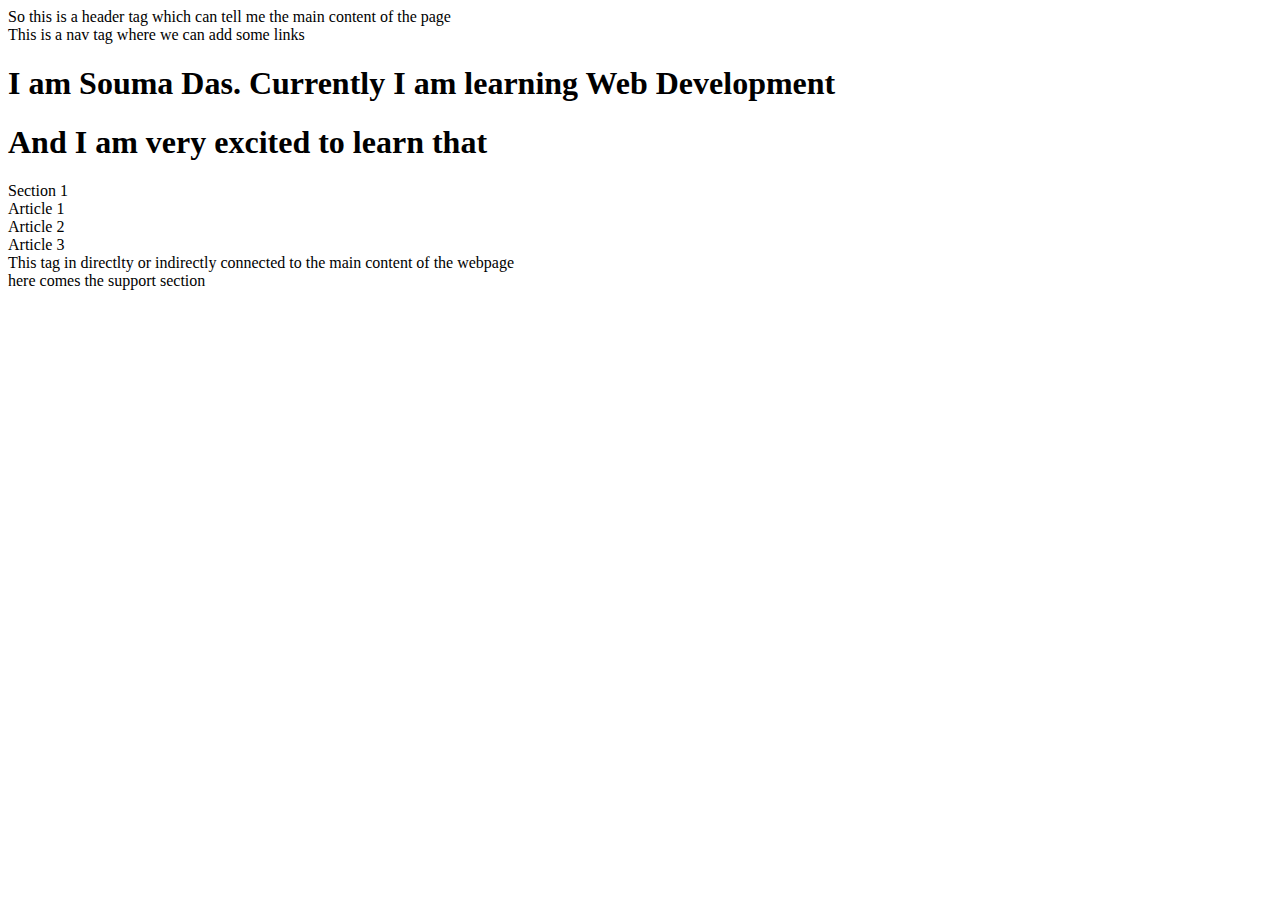
<file: site/index.html>
<!DOCTYPE html>
<html>
<head>
	<meta charset="utf-8">
	<meta name="viewport" content="width=device-width, initial-scale=1">
	<title>Hello World!!1</title>
</head>
<body>
	<header>So this is a header tag which can tell me the main content of the page
		<nav>This is a nav tag where we can add some links</nav>
	</header>
 <h1> I am Souma Das. Currently I am learning Web Development</h1>
 <h1>And I am very excited to learn that</h1>
 <section>
 	Section 1
 	<article>Article 1</article>
 	<article>Article 2</article>
 	<article>Article 3</article>
 </section>
 <aside>This  tag in directlty or indirectly connected to the main content of the webpage</aside>
 <footer>here comes the support section</footer>
</body>
</html>
</file>
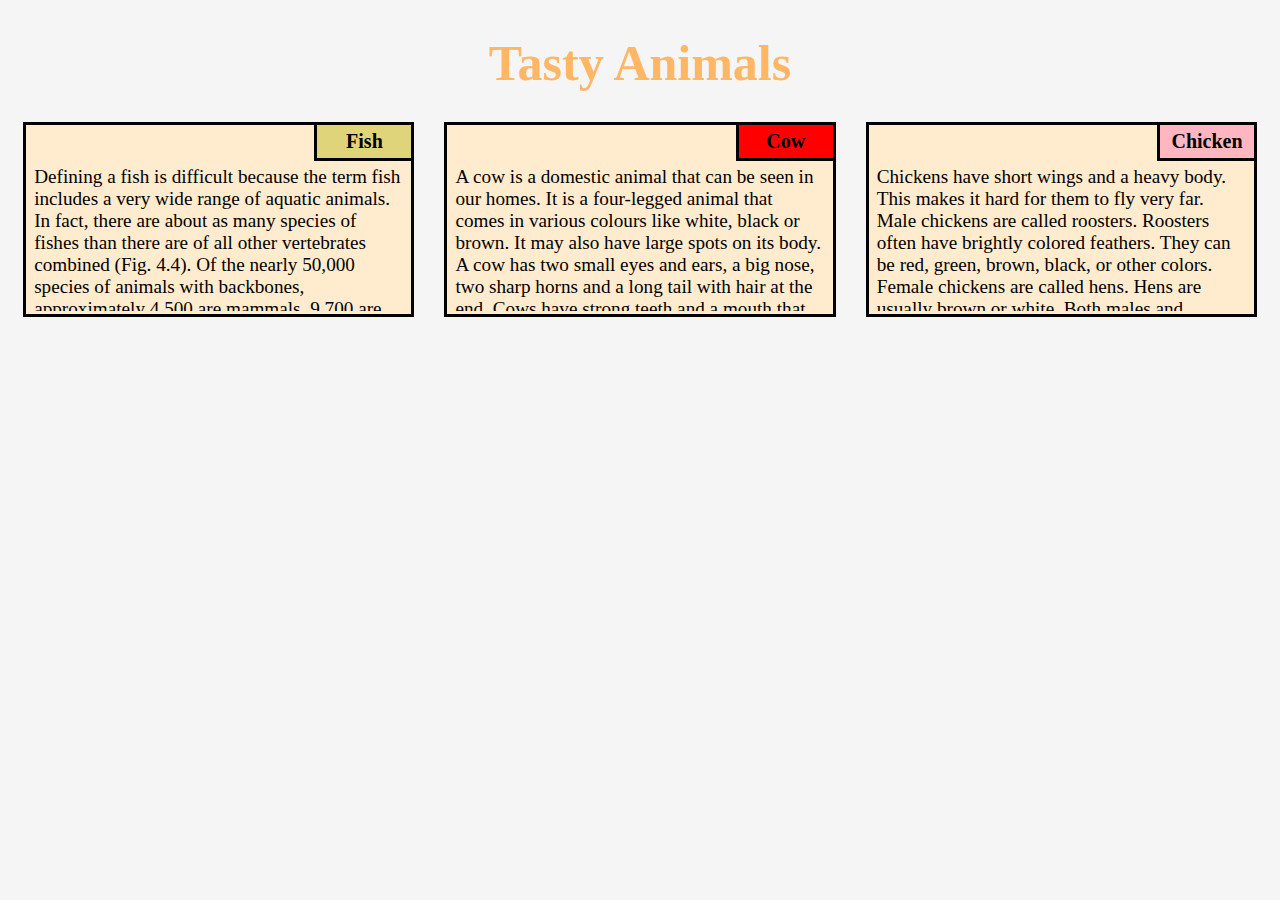
<file: AssignmentCodes/Assignment1/index.html>
<!DOCTYPE html>
<html>
<head>
	<meta charset="utf-8">
	<meta name="viewport" content="width=device-width, initial-scale=1">
	<title>Assignmnet 1 Coursera</title>
	<link rel="stylesheet" type="text/css" href="css/style.css">
</head>
<body>
<h1>Tasty Animals</h1>
<section class="col-lg-4 col-md-6 col-sm-12">
	<div>
		<p class="x1">Chicken</p>
		<p class="content">
			Chickens have short wings and a heavy body. This makes it hard for them to fly very far. Male chickens are called roosters. Roosters often have brightly colored feathers. They can be red, green, brown, black, or other colors. Female chickens are called hens. Hens are usually brown or white. Both males and females have one or two wattles. A wattle is skin that hangs from the throat. Male and female chickens also have a comb, which is skin that sticks up from the top of the head.
		</p>
	</div>
</section>
<section class="col-lg-4 col-md-6 col-sm-12">
	<div>
		<p class="x2">Cow</p>
		<p class="content">
			A cow is a domestic animal that can be seen in our homes. It is a four-legged animal that comes in various colours like white, black or brown. It may also have large spots on its body. A cow has two small eyes and ears, a big nose, two sharp horns and a long tail with hair at the end. Cows have strong teeth and a mouth that helps them to graze and feed on grass. They also eat husks and grains and are usually seen lazing around in open fields.
		</p>
	</div>
</section>
<section class="col-lg-4 col-md-12 col-sm-12">
	<div>
		<p class="x3">Fish</p>
		<p class="content">
			Defining a fish is difficult because the term fish includes a very wide range of aquatic animals. In fact, there are about as many species of fishes than there are of all other vertebrates combined (Fig. 4.4). Of the nearly 50,000 species of animals with backbones, approximately 4,500 are mammals, 9,700 are birds, 6,500 are reptiles, 4,000 are amphibians, and 25,000 are fishes. Although these numbers change as new species are discovered, new fishes are found more often than other new vertebrates are found. 
		</p>
	</div>
</section>
</body>
</html>
</file>
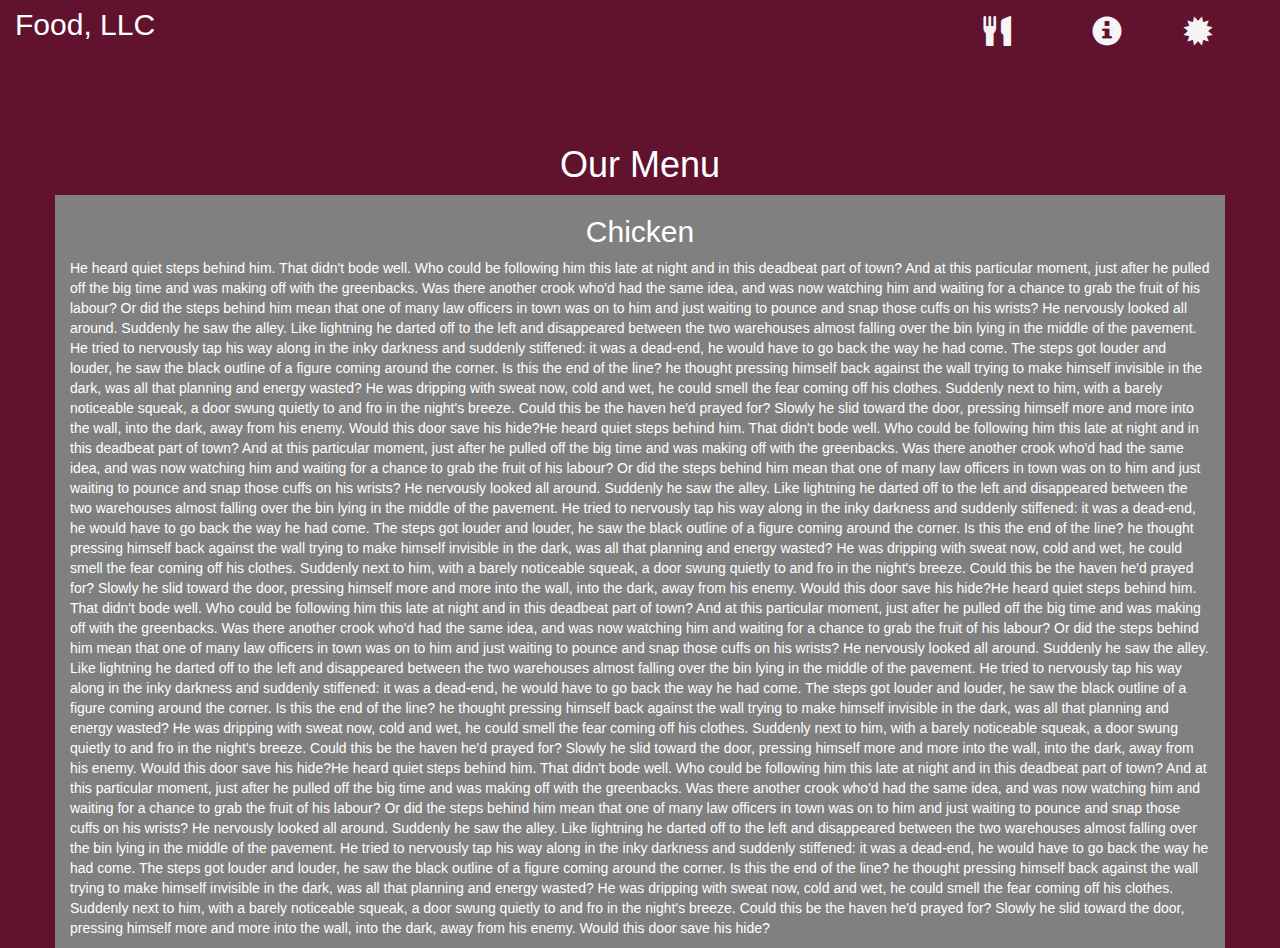
<file: AssignmentCodes/Assignment2/index.html>
<!DOCTYPE html>
<html lang="en">
<head>
  <title>Bootstrap Example</title>
  <meta charset="utf-8">
  <meta name="viewport" content="width=device-width, initial-scale=1">
  <link rel="stylesheet" href="https://maxcdn.bootstrapcdn.com/bootstrap/3.4.1/css/bootstrap.min.css">
  <link rel="stylesheet" type="text/css" href="css/style.css">
  <script src="https://ajax.googleapis.com/ajax/libs/jquery/3.5.1/jquery.min.js"></script>
  <script src="https://maxcdn.bootstrapcdn.com/bootstrap/3.4.1/js/bootstrap.min.js"></script>
</head>
<body>

<nav class="navbar navbar-inverse">
  <div class="container-fluid">
    <div class="navbar-header">
      <button title="button" class="navbar-toggle" data-toggle="collapse" data-target="#myNavbar">
        <span class="icon-bar"></span>
        <span class="icon-bar"></span>
        <span class="icon-bar"></span>                        
      </button>
      <a class="navbar-brand" href="#" >Food, LLC</a>
    </div>
    <div class="collapse navbar-collapse" id="myNavbar">
    
      <ul class="nav navbar-nav navbar-right" >
        <li>
        <a href="#" > 
        <span class="glyphicon glyphicon-cutlery"></span> chicken</a>
        </li>
        <li>
        <a href="#" >
        <span class="glyphicon glyphicon-info-sign"></span> beef</a>
        </li>
        <li>
        <a href="#">
        <span class="glyphicon glyphicon-certificate"></span> sushi</a>
        </li>
      </ul>
    </div>
  </div>
</nav>
<br>
<br>  
<h1><p class="text-center">Our Menu</p></h1>


<div id="main-content" class="container">
  <div id="home-tiles" class="row">
      <div class="col-md-12 col-sm-12 col-xs-12">
            
            <p id="chickstory">
          <h2>Chicken</h2>
              He heard quiet steps behind him. That didn't bode well. Who could be following him this late at night and in this deadbeat part of town? And at this particular moment, just after he pulled off the big time and was making off with the greenbacks. Was there another crook who'd had the same idea, and was now watching him and waiting for a chance to grab the fruit of his labour? Or did the steps behind him mean that one of many law officers in town was on to him and just waiting to pounce and snap those cuffs on his wrists? He nervously looked all around. Suddenly he saw the alley. Like lightning he darted off to the left and disappeared between the two warehouses almost falling over the bin lying in the middle of the pavement. He tried to nervously tap his way along in the inky darkness and suddenly stiffened: it was a dead-end, he would have to go back the way he had come. The steps got louder and louder, he saw the black outline of a figure coming around the corner. Is this the end of the line? he thought pressing himself back against the wall trying to make himself invisible in the dark, was all that planning and energy wasted? He was dripping with sweat now, cold and wet, he could smell the fear coming off his clothes. Suddenly next to him, with a barely noticeable squeak, a door swung quietly to and fro in the night's breeze. Could this be the haven he'd prayed for? Slowly he slid toward the door, pressing himself more and more into the wall, into the dark, away from his enemy. Would this door save his hide?He heard quiet steps behind him. That didn't bode well. Who could be following him this late at night and in this deadbeat part of town? And at this particular moment, just after he pulled off the big time and was making off with the greenbacks. Was there another crook who'd had the same idea, and was now watching him and waiting for a chance to grab the fruit of his labour? Or did the steps behind him mean that one of many law officers in town was on to him and just waiting to pounce and snap those cuffs on his wrists? He nervously looked all around. Suddenly he saw the alley. Like lightning he darted off to the left and disappeared between the two warehouses almost falling over the bin lying in the middle of the pavement. He tried to nervously tap his way along in the inky darkness and suddenly stiffened: it was a dead-end, he would have to go back the way he had come. The steps got louder and louder, he saw the black outline of a figure coming around the corner. Is this the end of the line? he thought pressing himself back against the wall trying to make himself invisible in the dark, was all that planning and energy wasted? He was dripping with sweat now, cold and wet, he could smell the fear coming off his clothes. Suddenly next to him, with a barely noticeable squeak, a door swung quietly to and fro in the night's breeze. Could this be the haven he'd prayed for? Slowly he slid toward the door, pressing himself more and more into the wall, into the dark, away from his enemy. Would this door save his hide?He heard quiet steps behind him. That didn't bode well. Who could be following him this late at night and in this deadbeat part of town? And at this particular moment, just after he pulled off the big time and was making off with the greenbacks. Was there another crook who'd had the same idea, and was now watching him and waiting for a chance to grab the fruit of his labour? Or did the steps behind him mean that one of many law officers in town was on to him and just waiting to pounce and snap those cuffs on his wrists? He nervously looked all around. Suddenly he saw the alley. Like lightning he darted off to the left and disappeared between the two warehouses almost falling over the bin lying in the middle of the pavement. He tried to nervously tap his way along in the inky darkness and suddenly stiffened: it was a dead-end, he would have to go back the way he had come. The steps got louder and louder, he saw the black outline of a figure coming around the corner. Is this the end of the line? he thought pressing himself back against the wall trying to make himself invisible in the dark, was all that planning and energy wasted? He was dripping with sweat now, cold and wet, he could smell the fear coming off his clothes. Suddenly next to him, with a barely noticeable squeak, a door swung quietly to and fro in the night's breeze. Could this be the haven he'd prayed for? Slowly he slid toward the door, pressing himself more and more into the wall, into the dark, away from his enemy. Would this door save his hide?He heard quiet steps behind him. That didn't bode well. Who could be following him this late at night and in this deadbeat part of town? And at this particular moment, just after he pulled off the big time and was making off with the greenbacks. Was there another crook who'd had the same idea, and was now watching him and waiting for a chance to grab the fruit of his labour? Or did the steps behind him mean that one of many law officers in town was on to him and just waiting to pounce and snap those cuffs on his wrists? He nervously looked all around. Suddenly he saw the alley. Like lightning he darted off to the left and disappeared between the two warehouses almost falling over the bin lying in the middle of the pavement. He tried to nervously tap his way along in the inky darkness and suddenly stiffened: it was a dead-end, he would have to go back the way he had come. The steps got louder and louder, he saw the black outline of a figure coming around the corner. Is this the end of the line? he thought pressing himself back against the wall trying to make himself invisible in the dark, was all that planning and energy wasted? He was dripping with sweat now, cold and wet, he could smell the fear coming off his clothes. Suddenly next to him, with a barely noticeable squeak, a door swung quietly to and fro in the night's breeze. Could this be the haven he'd prayed for? Slowly he slid toward the door, pressing himself more and more into the wall, into the dark, away from his enemy. Would this door save his hide?
            </p>
      </div>
    </div>
</div>

</body>
</html>
</file>
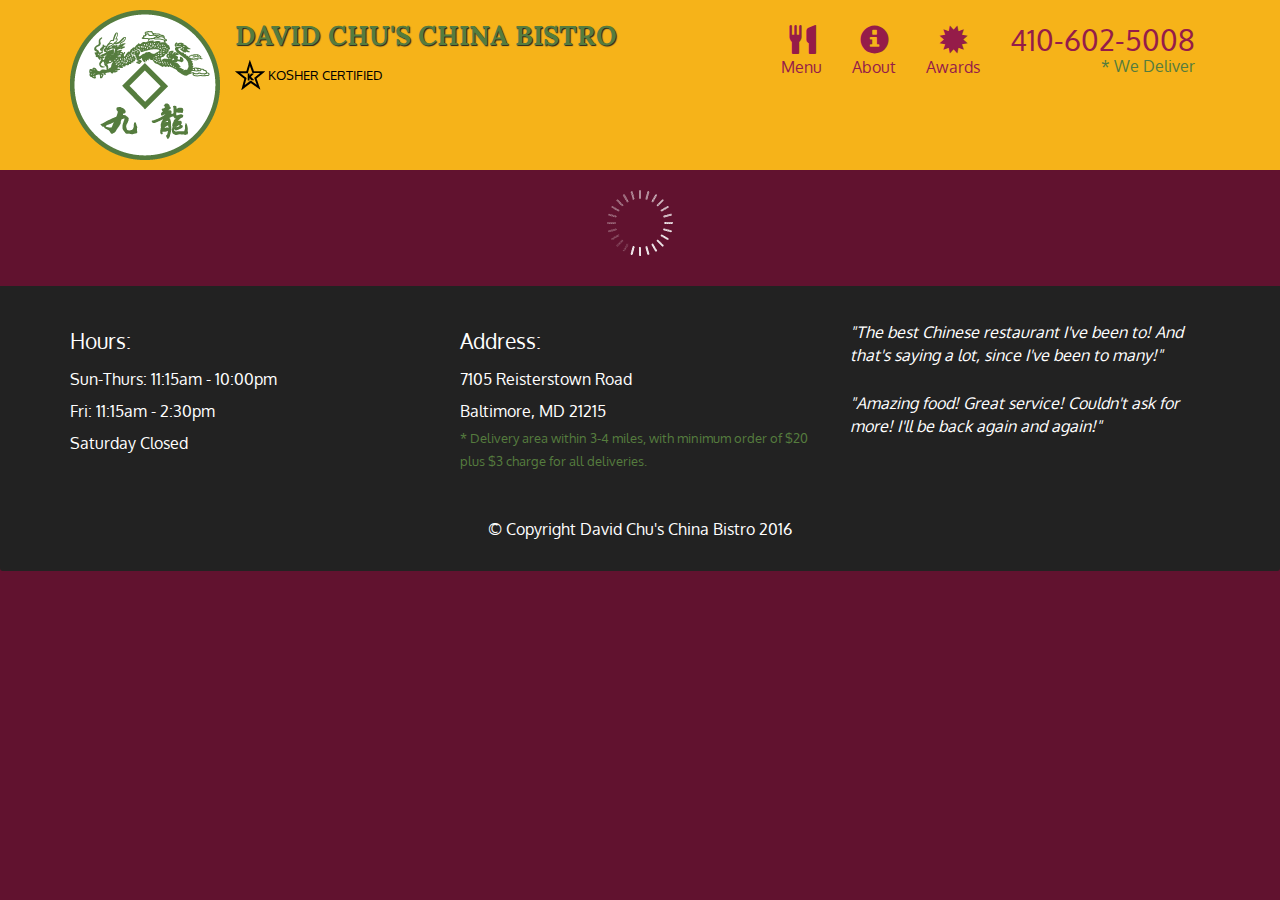
<file: AssignmentCodes/Assignment4/index.html>
<!doctype html>
<html lang="en">
  <head>
    <meta charset="utf-8">
    <meta http-equiv="X-UA-Compatible" content="IE=edge">
    <meta name="viewport" content="width=device-width, initial-scale=1">
    <title>David Chu's China Bistro</title>
    <link rel="stylesheet" href="css/bootstrap.min.css">
    <link rel="stylesheet" href="css/styles.css">
    <link href='https://fonts.googleapis.com/css?family=Oxygen:400,300,700' rel='stylesheet' type='text/css'>
    <link href='https://fonts.googleapis.com/css?family=Lora' rel='stylesheet' type='text/css'>
  </head>
<body>
  <header>
    <nav id="header-nav" class="navbar navbar-default">
      <div class="container">
        <div class="navbar-header">
          <a href="index.html" class="pull-left visible-md visible-lg">
            <div id="logo-img" alt="Logo image"></div>
          </a>

          <div class="navbar-brand">
            <a href="index.html"><h1>David Chu's China Bistro</h1></a>
            <p>
              <img src="images/star-k-logo.png" alt="Kosher certification">
              <span>Kosher Certified</span>
            </p>
          </div>

          <button id="navbarToggle" type="button" class="navbar-toggle collapsed" data-toggle="collapse" data-target="#collapsable-nav" aria-expanded="false">
            <span class="sr-only">Toggle navigation</span>
            <span class="icon-bar"></span>
            <span class="icon-bar"></span>
            <span class="icon-bar"></span>
          </button>
        </div>
        
        <div id="collapsable-nav" class="collapse navbar-collapse">
           <ul id="nav-list" class="nav navbar-nav navbar-right">
            <li id="navHomeButton" class="visible-xs active">
              <a href="index.html">
                <span class="glyphicon glyphicon-home"></span> Home</a>
            </li>
            <li id="navMenuButton">
              <a href="#" onclick="$dc.loadMenuCategories();">
                <span class="glyphicon glyphicon-cutlery"></span><br class="hidden-xs"> Menu</a>
            </li>
            <li>
              <a href="#">
                <span class="glyphicon glyphicon-info-sign"></span><br class="hidden-xs"> About</a>
            </li>
            <li>
              <a href="#">
                <span class="glyphicon glyphicon-certificate"></span><br class="hidden-xs"> Awards</a>
            </li>
            <li id="phone" class="hidden-xs">
              <a href="tel:410-602-5008">
                <span>410-602-5008</span></a><div>* We Deliver</div>
            </li>
          </ul><!-- #nav-list -->
        </div><!-- .collapse .navbar-collapse -->
      </div><!-- .container -->
    </nav><!-- #header-nav -->
  </header>

  <div id="call-btn" class="visible-xs">
    <a class="btn" href="tel:410-602-5008">
    <span class="glyphicon glyphicon-earphone"></span>
    410-602-5008
    </a>
  </div>
  <div id="xs-deliver" class="text-center visible-xs">* We Deliver</div>

  <div id="main-content" class="container"></div>

  <footer class="panel-footer">
    <div class="container">
      <div class="row">
        <section id="hours" class="col-sm-4">
          <span>Hours:</span><br>
          Sun-Thurs: 11:15am - 10:00pm<br>
          Fri: 11:15am - 2:30pm<br>
          Saturday Closed
          <hr class="visible-xs">
        </section>
        <section id="address" class="col-sm-4">
          <span>Address:</span><br>
          7105 Reisterstown Road<br>
          Baltimore, MD 21215
          <p>* Delivery area within 3-4 miles, with minimum order of $20 plus $3 charge for all deliveries.</p>
          <hr class="visible-xs">
        </section>
        <section id="testimonials" class="col-sm-4">
          <p>"The best Chinese restaurant I've been to! And that's saying a lot, since I've been to many!"</p>
          <p>"Amazing food! Great service! Couldn't ask for more! I'll be back again and again!"</p>
        </section>
      </div>
      <div class="text-center">&copy; Copyright David Chu's China Bistro 2016</div>
    </div>
  </footer>

  <!-- jQuery (Bootstrap JS plugins depend on it) -->
  <script src="js/jquery-2.1.4.min.js"></script>
  <script src="js/bootstrap.min.js"></script>
  <script src="js/ajax-utils.js"></script>
  <script src="js/script.js"></script>
</body>
</html>
</file>
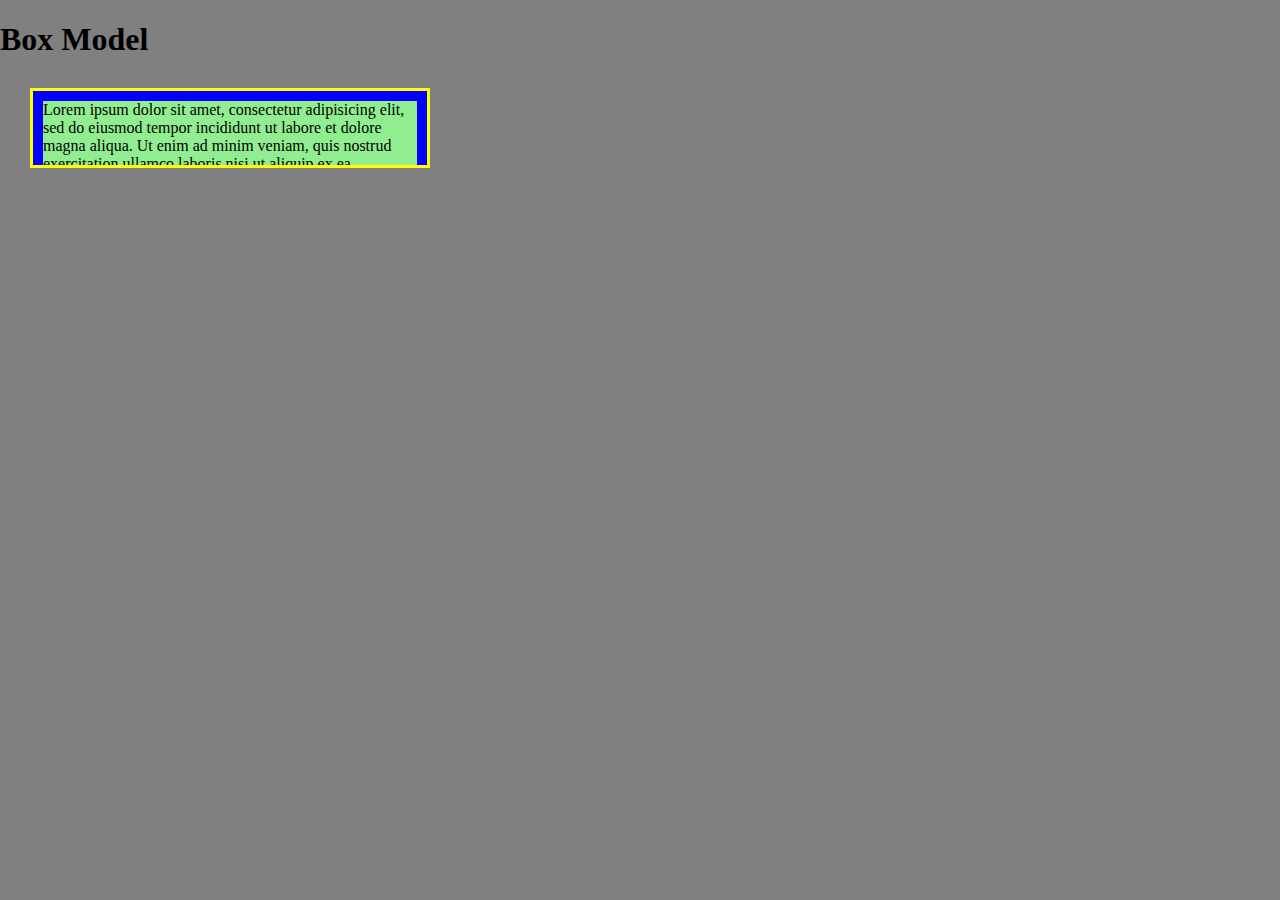
<file: site/box_model.html>
<!DOCTYPE html>
<html>
<head>
	<meta charset="utf-8">
	<meta name="viewport" content="width=device-width, initial-scale=1">
	<title>The Box Model</title>
	<style>
		* /* Star selectoer*/
		{
			box-sizing: border-box;
		}
		body{
			margin: 0;
			padding: 0;
			background-color: gray;
		}
		#box
		{
			background-color: blue;
			padding: 10px 10px 10px 10px;
			border: 3px solid yellow;
			margin: 30px;
			width: 400px;
			height: 80px;
			overflow: auto;
			  /*box-sizing element is non inheritabler element*/
		}
		#content
		{
			background-color: #90EE90; //green
		}
		h1
		{
			margin-bottom: 30px;
		}
	</style>
</head>
<body>
<h1>Box Model</h1>
<div id="box">
	<div id="content"> Lorem ipsum dolor sit amet, consectetur adipisicing elit, sed do eiusmod
	tempor incididunt ut labore et dolore magna aliqua. Ut enim ad minim veniam,
	quis nostrud exercitation ullamco laboris nisi ut aliquip ex ea commodo
	consequat. Duis aute irure dolor in reprehenderit in voluptate velit esse
	cillum dolore eu fugiat nulla pariatur. Excepteur sint occaecat cupidatat non
	proident, sunt in culpa qui officia deserunt mollit anim id est laborum.
	</div>
</div>
</body>
</html>
</file>
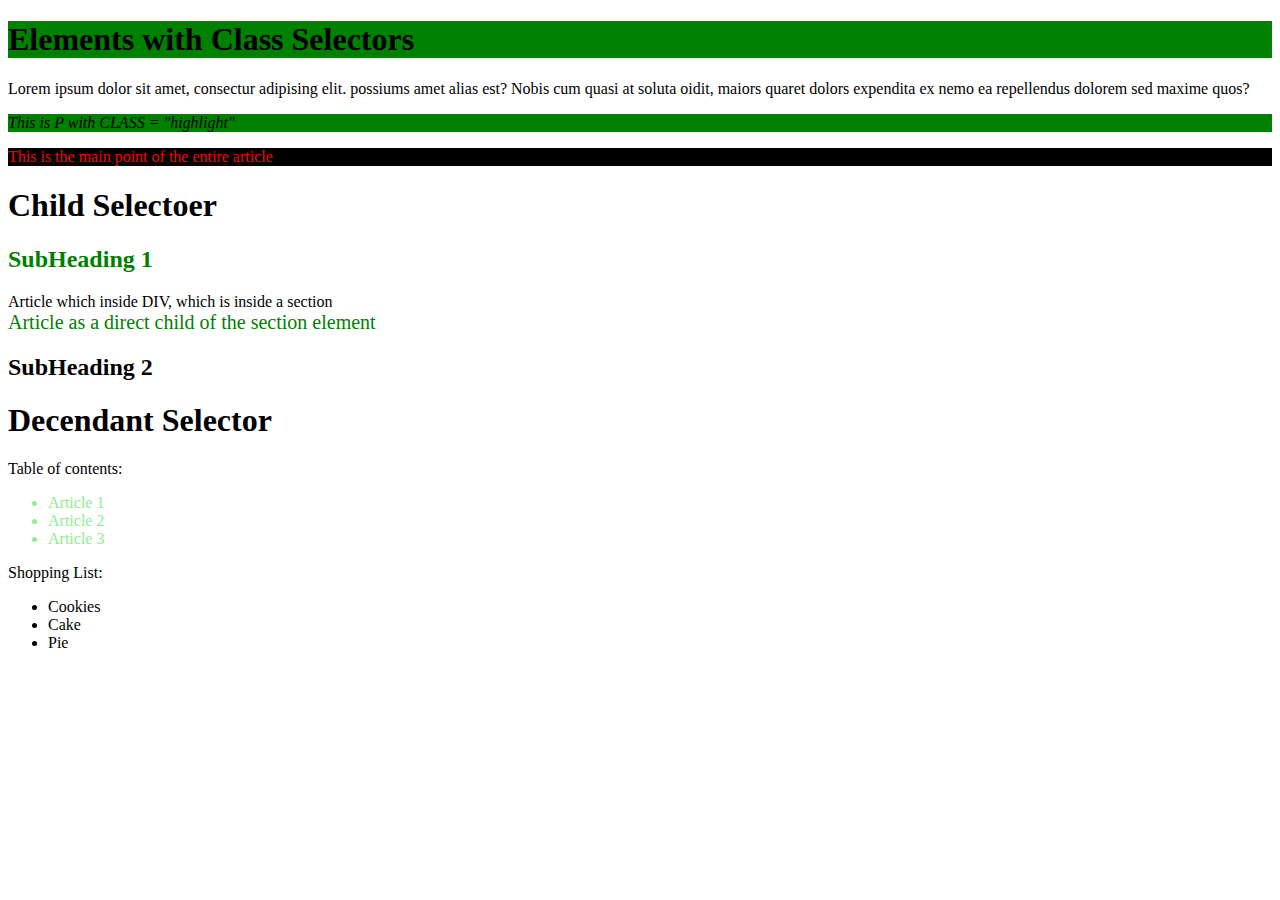
<file: site/Combining_Selectors.html>
<!DOCTYPE html>
<html>
<head>
	<meta charset="utf-8">
	<meta name="viewport" content="width=device-width, initial-scale=1">
	<title>Element With Class Selectros</title>
	<style>
		.highlight {
			background-color: green;
		}
		p.highlight {
			font-style: italic;
		}
		.highlight.mainpoint {
			color: red;
			background-color: black;
		}
		/*Child Selectors*/
		section > article {
			color: green;
			font-size: 20px;
		}
		section > h2 {
			color: green;
		}
		/* Decendent Selectro*/
		section li {
			color: lightgreen;
		}

	</style>
</head>
<body>
	<h1 class="highlight">Elements with Class Selectors</h1>
	<p>Lorem ipsum dolor sit amet, consectur adipising elit.
		possiums amet alias est? Nobis cum quasi at soluta oidit, maiors quaret dolors
		expendita ex nemo ea repellendus dolorem sed maxime quos?</p>
	<p class="highlight"> This is P with CLASS = "highlight"</p>
	<div class="mainpoint highlight"> This is the main point of the entire article</div>
	<h1>Child Selectoer</h1>
	<section>
		<h2>SubHeading 1</h2>
		<div>
			<article>Article which inside DIV,
			which is inside a section</article>
		</div>
	</section>
	<section>
		<article>Article as a direct child of the section element</article>
	</section>
	<h2>SubHeading 2</h2>
	<h1>Decendant Selector</h1>
	<section>
		Table of contents:
		<ul>
			<li>Article 1</li>
			<li>Article 2</li>
			<li>Article 3</li>
		</ul>
	</section>
	<article>
		Shopping List:
		<ul>
			<li>Cookies</li>
			<li>Cake</li>
			<li>Pie</li>
		</ul>
	</article>
</body>
</html>
</file>
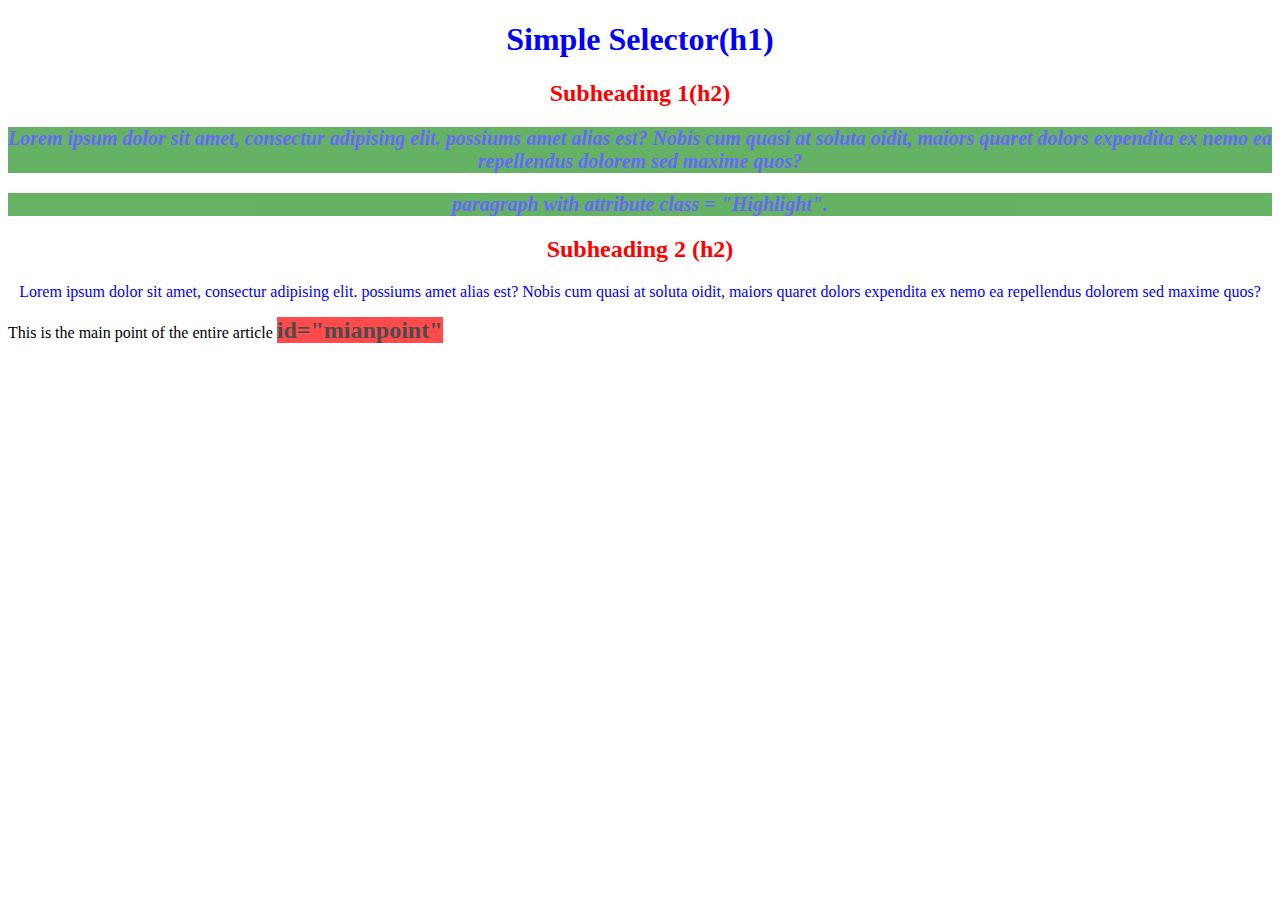
<file: site/cssStyling.html>
<!DOCTYPE html>
<html>
<head>
	<meta charset="utf-8">
	<meta name="viewport" content="width=device-width, initial-scale=1">
	<title>Simple Selectors</title>
	<style>
		h2
		{
			color: red;
			text-align: center;
		}
		.highlight
		{
			font-size: 20px;
			font-style: italic;
			font-weight: bold;
			background-color: green;
			opacity: .6;
		}
		#mainpoint
		{
			font-size: 24px;
			font-weight: bold;
			background-color: red;
			opacity: .7;
		}
		p, h1
		{
			color: blue;
			text-align: center;
		}
	</style>
</head>
<body>
	<h1>Simple Selector(h1)</h1>
	<h2>Subheading 1(h2)</h2>
	<p class="highlight">
		Lorem ipsum dolor sit amet, consectur adipising elit.
		possiums amet alias est? Nobis cum quasi at soluta oidit, maiors quaret dolors
		expendita ex nemo ea repellendus dolorem sed maxime quos?
	</p>
	<p class="highlight">
		paragraph with attribute class = "Highlight".
	</p>
	<h2>Subheading 2 (h2)</h2>
	<p>
		Lorem ipsum dolor sit amet, consectur adipising elit.
		possiums amet alias est? Nobis cum quasi at soluta oidit, maiors quaret dolors
		expendita ex nemo ea repellendus dolorem sed maxime quos?
	</p>
	<div>This is the main point of the entire article
		<span id="mainpoint"> id="mianpoint"</span>
	</div>
</body>
</html>
</file>
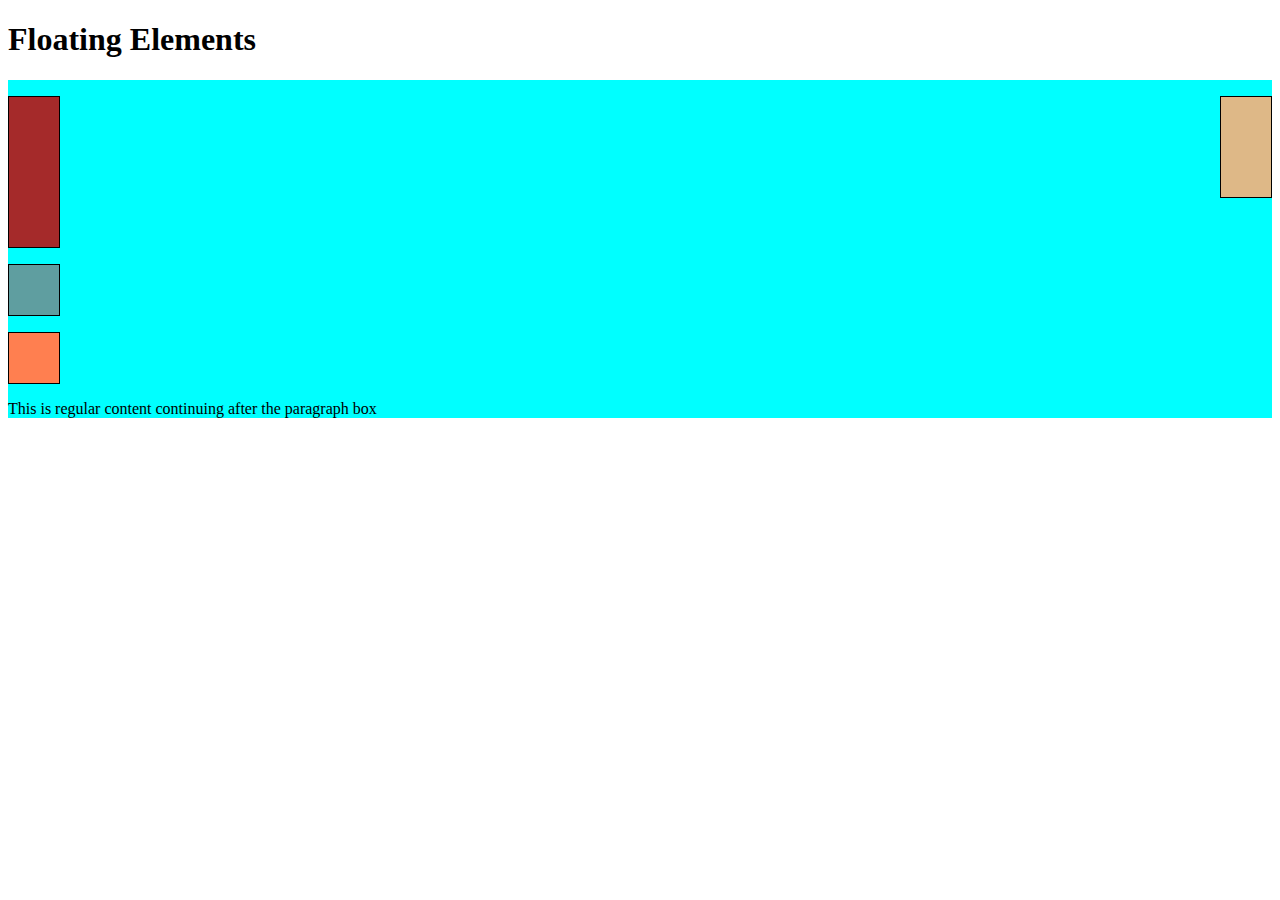
<file: site/floating_element.html>
<!DOCTYPE html>
<html>
<head>
	<meta charset="utf-8">
	<meta name="viewport" content="width=device-width, initial-scale=1">
	<title>Floating Element</title>
	<style>
		div
		{
			background-color: #00FFFF;
		}
		p
		{
			width: 50px;
			height: 50px;
			border: 1px solid black;
		}

		#p1 {
			background-color: #A52A2A;
			float: left;
			height: 150px;
		}
		#p2 {
			background-color: #DEB887;
			float: right;
			height: 100px;
		}
		#p3 {
			background-color: #5F9EA0;
			clear: both;
		}
		#p4 {
			background-color: #FF7F50;
		}
	</style>
</head>
<body>
	<h1>Floating Elements</h1>
	<div>
		<p id="p1"></p>
		<p id="p2"></p>
		<p id="p3"></p>
		<p id="p4"></p>
		<section>This is regular content continuing after the paragraph box</section>
	</div>
</body>
</html>
</file>
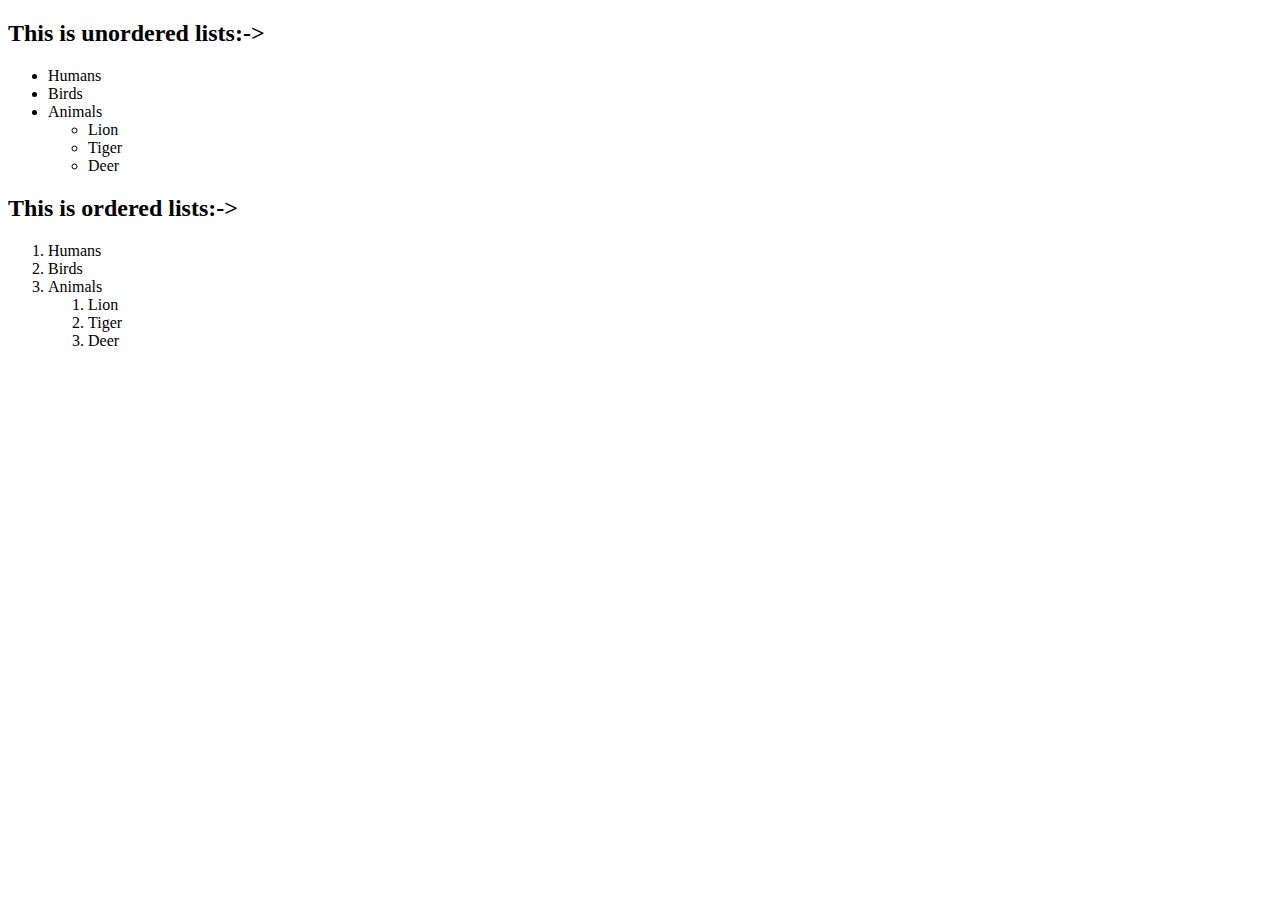
<file: site/list.html>
<!DOCTYPE html>
<html>
<head>
	<meta charset="utf-8">
	<meta name="viewport" content="width=device-width, initial-scale=1">
	<title>Lists</title>
</head>
<body>
<div>
	<h2>This is unordered lists:-></h2>
	<ul>
		<li>Humans</li>
		<li>Birds</li>
		<li>Animals
			<ul>
				<li>Lion</li>
				<li>Tiger</li>
				<li>Deer</li>
			</ul>
		</li>
	</ul>
</div>
<div>
	<h2>This is ordered lists:-></h2>
	<ol>
		<li>Humans</li>
		<li>Birds</li>
		<li>Animals
			<ol>
				<li>Lion</li>
				<li>Tiger</li>
				<li>Deer</li>
			</ol>
		</li>
	</ol>
</div>

</body>
</html>
</file>
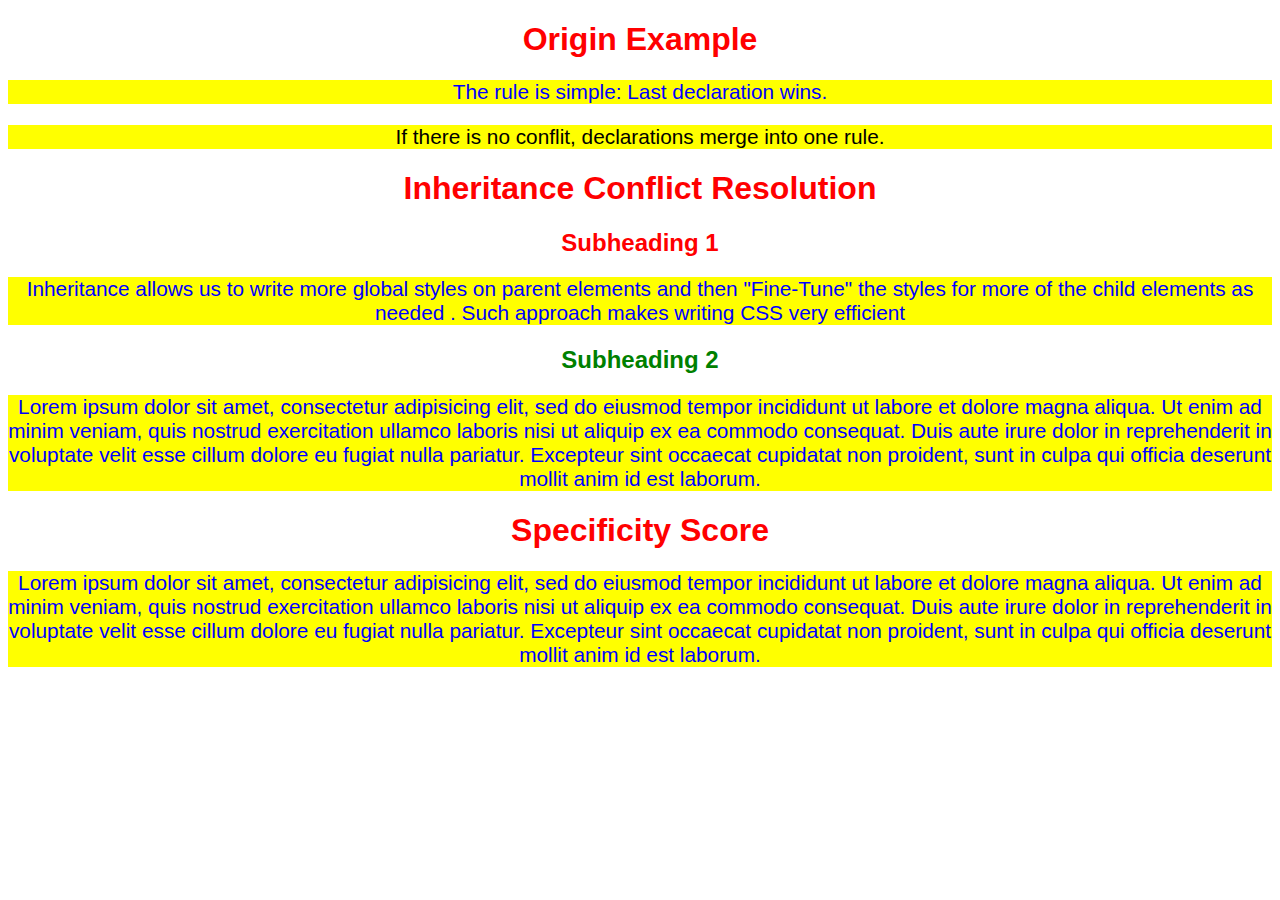
<file: site/origin.html>
<!DOCTYPE html>
<html>
<head>
	<meta charset="utf-8">
	<meta name="viewport" content="width=device-width, initial-scale=1">
	<title>Cascade of Css</title>
	<link rel="stylesheet"href="external.css">
	<style>
		body{
			color: red;
			text-align: center;
			font-family: Helvetica;
		}
		p{
			color: blue;
		}
		header.navigator p
		{
			color: blue;
		}
		p.blurb
		{
			color: red;
		}
		/*p
		{
			color: green !important;
		}*/
	</style>
</head>
<body>
<h1>Origin Example</h1>
<p>The rule is simple: Last declaration wins.</p>
<p style="color: black;"> If there is no conflit, declarations merge into one rule.</p> 
<h1>Inheritance Conflict Resolution</h1>
<h2>Subheading 1</h2>
<p>Inheritance allows us to write more global styles
on parent elements  and then "Fine-Tune" the styles for more of the child elements as needed
. Such approach makes writing CSS very efficient</p>
<h2 style="color: green;">Subheading 2</h2>
<p>Lorem ipsum dolor sit amet, consectetur adipisicing elit, sed do eiusmod
tempor incididunt ut labore et dolore magna aliqua. Ut enim ad minim veniam,
quis nostrud exercitation ullamco laboris nisi ut aliquip ex ea commodo
consequat. Duis aute irure dolor in reprehenderit in voluptate velit esse
cillum dolore eu fugiat nulla pariatur. Excepteur sint occaecat cupidatat non
proident, sunt in culpa qui officia deserunt mollit anim id est laborum.</p>
<h1>Specificity Score</h1>
<header class="navigator">
	<p class ="blurb">Lorem ipsum dolor sit amet, consectetur adipisicing elit, sed do eiusmod
	tempor incididunt ut labore et dolore magna aliqua. Ut enim ad minim veniam,
	quis nostrud exercitation ullamco laboris nisi ut aliquip ex ea commodo
	consequat. Duis aute irure dolor in reprehenderit in voluptate velit esse
	cillum dolore eu fugiat nulla pariatur. Excepteur sint occaecat cupidatat non
	proident, sunt in culpa qui officia deserunt mollit anim id est laborum.</p>
</header>
</body>
</html>
</file>
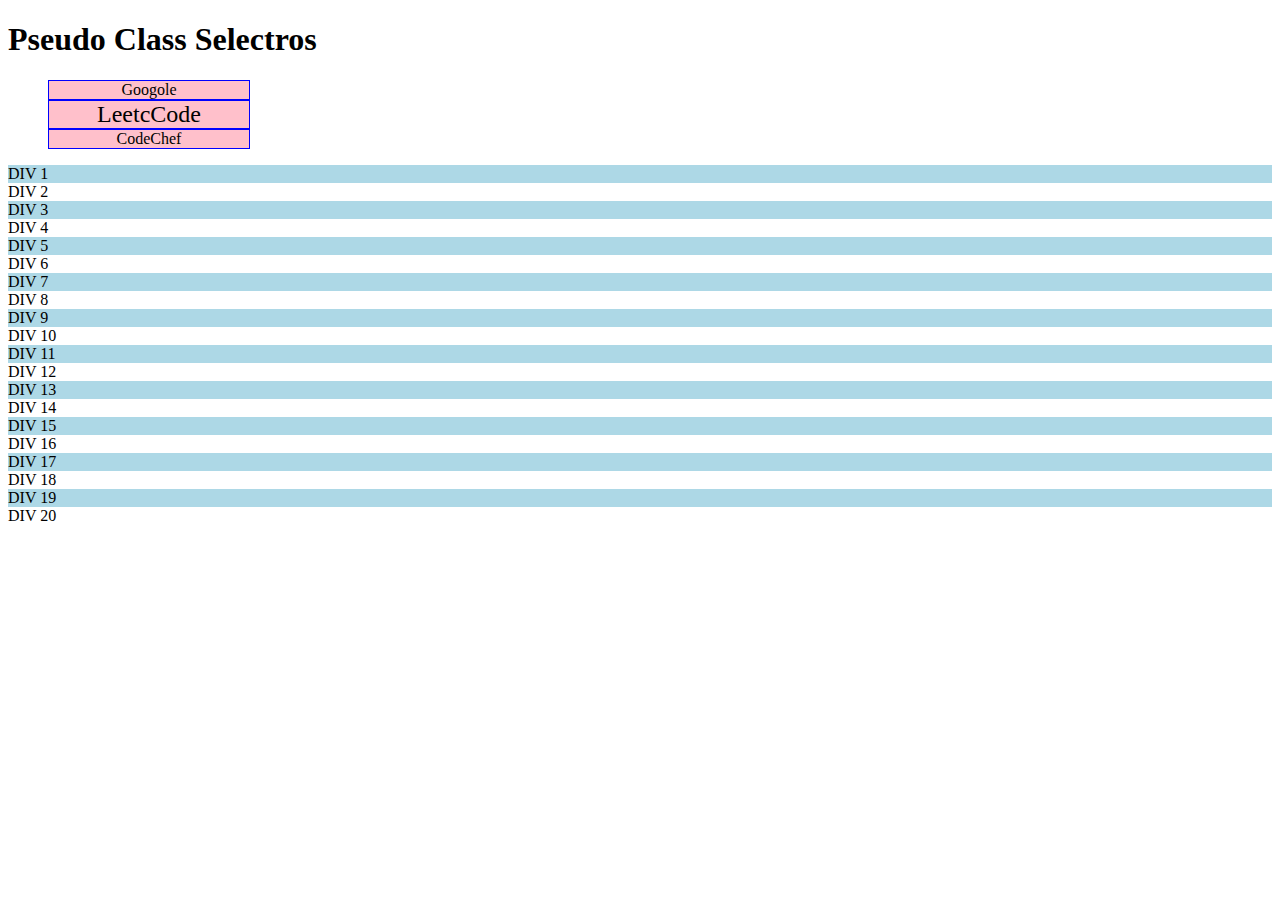
<file: site/pseudo_class_selectors.html>
<!DOCTYPE html>
<html>
<head>
	<meta charset="utf-8">
	<meta name="viewport" content="width=device-width, initial-scale=1">
	<title>Pseudo Class Selectors</title>
	<style>
		header li {
			list-style: none;
		}
		a:link, a:visited 
		{
			text-decoration: none;
			background-color: pink;
			border: 1px solid blue;
			color: black;
			display: block;
			width: 200px;
			text-align: center;
			margin-border: 1px;	
		}
		a:hover, a:active{
			background-color: red;
			color: darkblue;
		}
		header li:nth-child(2){
			font-size: 24px;

		}
		section div:nth-child(odd)
		{
			background-color: lightblue;
		}
		section div:nth-child(4):hover{
			background-color: lightseagreen;
			cursor: pointer;
		}
	</style>
</head>
<body>
	<h1>Pseudo Class Selectros</h1>

<header>
	<ul>
		<li><a href="https://www.google.com/">Googole</a></li>
		<li><a href="https://leetcode.com/">LeetcCode</a></li>
		<li><a href="https://www.codechef.com/">CodeChef</a></li>
	</ul>
</header>

<section>
	<div>DIV 1</div>
	<div>DIV 2</div>
	<div>DIV 3</div>
	<div>DIV 4</div>
	<div>DIV 5</div>
	<div>DIV 6</div>
	<div>DIV 7</div>
	<div>DIV 8</div>
	<div>DIV 9</div>
	<div>DIV 10</div>
	<div>DIV 11</div>
	<div>DIV 12</div>
	<div>DIV 13</div>
	<div>DIV 14</div>
	<div>DIV 15</div>
	<div>DIV 16</div>
	<div>DIV 17</div>
	<div>DIV 18</div>
	<div>DIV 19</div>
	<div>DIV 20</div>
</section>
</body>
</html>
</file>
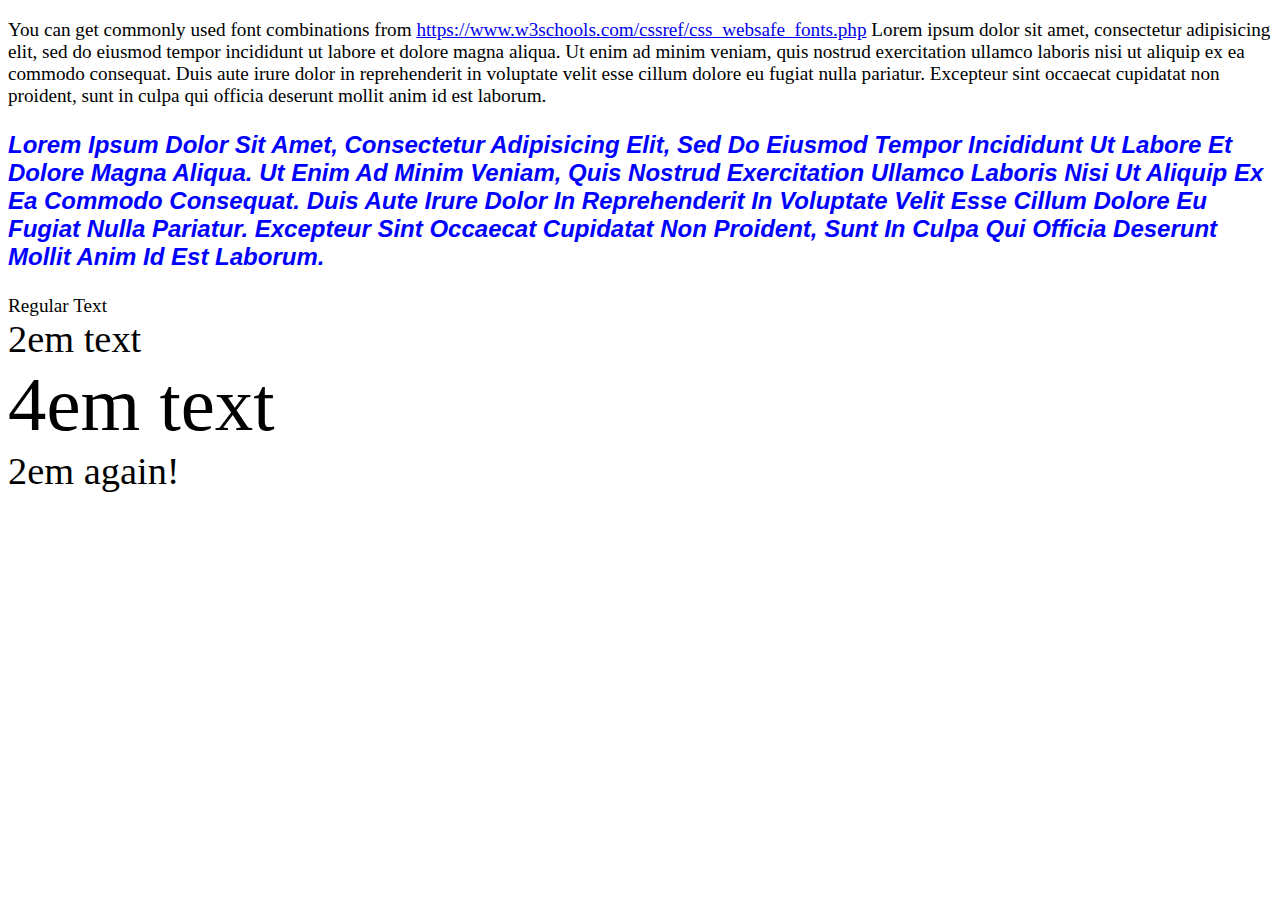
<file: site/styling_text.html>
<!DOCTYPE html>
<html>
<head>
	<meta charset="utf-8">
	<meta name="viewport" content="width=device-width, initial-scale=1">
	<title>Styling Text</title>
	<style>
		body
		{
			font-size: 120%;

		}
		.style
		{
			font-family: Arial, Helvetica, sans-serif;
			color: #0000ff;
			font-style: italic;
			font-weight: 900;
			font-size: 24px;
			text-transform: capitalize;
			text-align: left;
		}
	</style>
</head>
<body>
<p>
	You can get commonly used font combinations 
	from <a href="https://www.w3schools.com/cssref/css_websafe_fonts.php">
	https://www.w3schools.com/cssref/css_websafe_fonts.php</a> Lorem ipsum dolor sit amet, consectetur adipisicing elit, sed do eiusmod
	tempor incididunt ut labore et dolore magna aliqua. Ut enim ad minim veniam,
	quis nostrud exercitation ullamco laboris nisi ut aliquip ex ea commodo
	consequat. Duis aute irure dolor in reprehenderit in voluptate velit esse
	cillum dolore eu fugiat nulla pariatur. Excepteur sint occaecat cupidatat non
	proident, sunt in culpa qui officia deserunt mollit anim id est laborum.
</p>	
<p class="style"> Lorem ipsum dolor sit amet, consectetur adipisicing elit, sed do eiusmod
tempor incididunt ut labore et dolore magna aliqua. Ut enim ad minim veniam,
quis nostrud exercitation ullamco laboris nisi ut aliquip ex ea commodo
consequat. Duis aute irure dolor in reprehenderit in voluptate velit esse
cillum dolore eu fugiat nulla pariatur. Excepteur sint occaecat cupidatat non
proident, sunt in culpa qui officia deserunt mollit anim id est laborum.</p>
<div> Regular Text</div>
<div style="font-size: 2em;">
	2em text
	<div style="font-size: 2em;">
		4em text
		<div style="font-size: 0.5em">2em again!</div>
	</div>
</div>
</body>
</html>
</file>
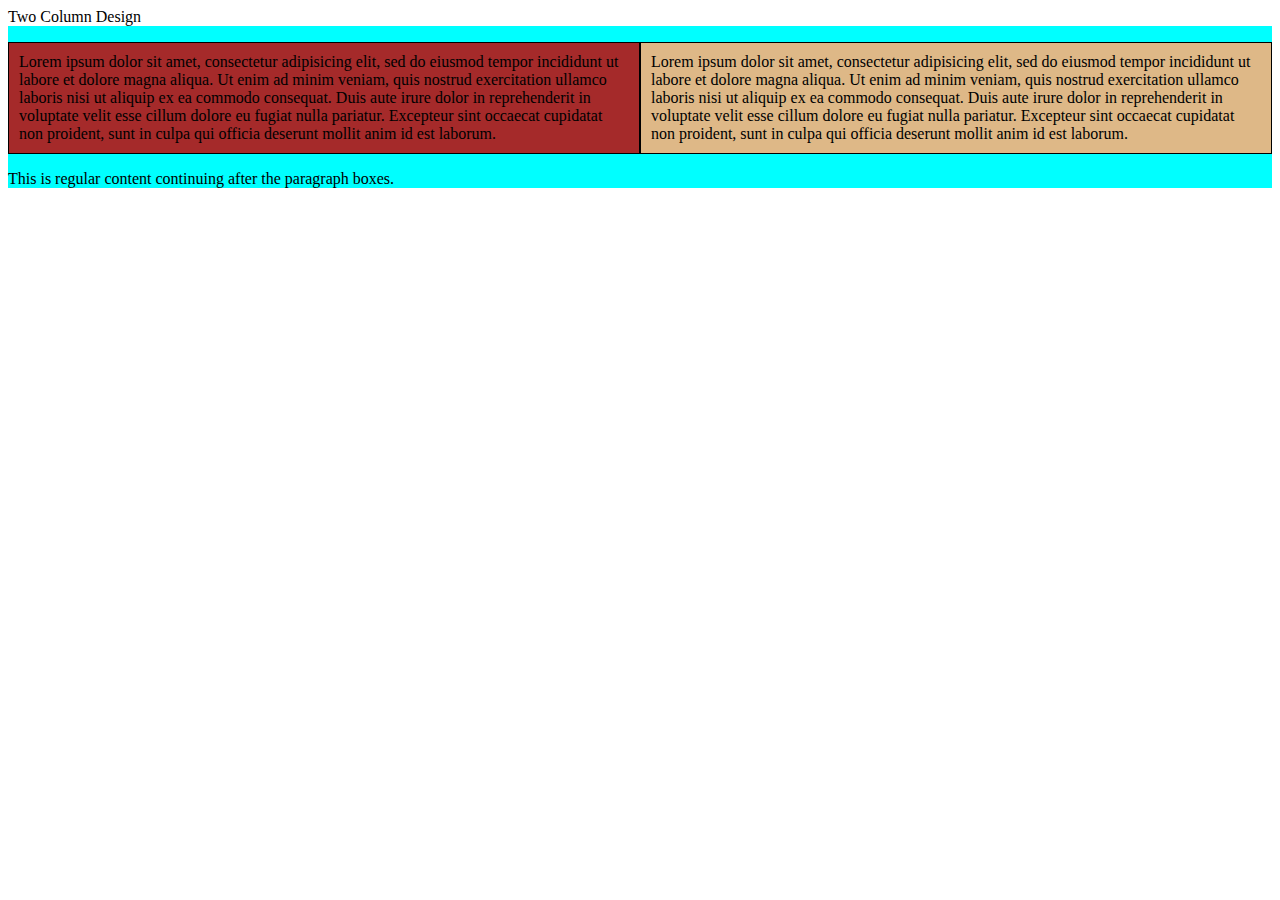
<file: site/two_column.html>
<!DOCTYPE html>
<html>
<head>
	<meta charset="utf-8">
	<meta name="viewport" content="width=device-width, initial-scale=1">
	<title>Two Column Design</title>
	<style>
		* {
			box-sizing: border-box;
		}
		div {
			background-color: #00FFFF;
		}
		p {
			width: 50%;
			border: 1px solid black;
			float: left;
			padding: 10px;
		}
		#p1 {
			background-color: #A52A2A;
		}
		#p2 {
			background-color: #DEB887;
		}
		section {
			clear: left;
		}
	</style>
</head>
<body>
<hi>Two Column Design</hi>
<div>
	<p id="p1">
		Lorem ipsum dolor sit amet, consectetur adipisicing elit, sed do eiusmod
		tempor incididunt ut labore et dolore magna aliqua. Ut enim ad minim veniam,
		quis nostrud exercitation ullamco laboris nisi ut aliquip ex ea commodo
		consequat. Duis aute irure dolor in reprehenderit in voluptate velit esse
		cillum dolore eu fugiat nulla pariatur. Excepteur sint occaecat cupidatat non
		proident, sunt in culpa qui officia deserunt mollit anim id est laborum.
	</p>
	<p id="p2">
		Lorem ipsum dolor sit amet, consectetur adipisicing elit, sed do eiusmod
		tempor incididunt ut labore et dolore magna aliqua. Ut enim ad minim veniam,
		quis nostrud exercitation ullamco laboris nisi ut aliquip ex ea commodo
		consequat. Duis aute irure dolor in reprehenderit in voluptate velit esse
		cillum dolore eu fugiat nulla pariatur. Excepteur sint occaecat cupidatat non
		proident, sunt in culpa qui officia deserunt mollit anim id est laborum.
	</p>
	<section>
		This is regular content continuing after the paragraph boxes.
	</section>
</div>
</body>
</html>
</file>
<file: AssignmentCodes/Assignment1/css/style.css>
* {
	box-sizing: border-box;
}
body {
	background-color: whitesmoke;
}
h1 {
	margin-bottom: 15px;
	text-align: center;
	color:  #ffb766;
	font-size: 50px;
}
section {
	position: relative;
	padding: 15px;
	width: 90%;
}
p {
	position: relative;
	clear: right;
}
div {
	position: relative;
	background-color: blanchedalmond;
	border: 3.5px solid black;
	width: 100%;
	margin-left: auto;
	margin-right: auto;
	margin-bottom: auto;
}
.x1 {
	float: right;
	width: 100px;
	padding: 5px;
	margin: -3px -3px 0px;
	border: 3.5px solid black;
	text-align: center;
	font-size: 125%;
	font-weight: bold;
	background-color: #FFB6C1;
}
.x2 {
	float: right;
	width: 100px;
	padding: 5px;
	margin: -3px -3px 0px;
	border: 3.5px solid black;
	text-align: center;
	font-size: 125%;
	font-weight: bold;
	background-color: #FF0000;
}
.x3 {
	float: right;
	width: 100px;
	padding: 5px;
	margin: -3px -3px 0px;
	border: 3.5px solid black;
	text-align: center;
	font-size: 125%;
	font-weight: bold;
	background-color: rgb(223, 212, 121);
}
.content {
	padding: 5px;
	border: none;
	font-family: helvatica;
	color: black;
	margin: 3px;
	height: 150px;
	overflow: auto;
	font-size: 120%;
}
/*desktop version*/
@media (min-width: 992px) {
	.col-lg-4 {
		float: right;
		width: 33.33%;
	}
}
/*tabet version*/
@media (min-width: 768px) and (max-width: 991px) {
	.col-md-6 {
		float: left;
		width: 50%;
		margin-left: auto;
		margin-right: auto;
	}
	.col-md-12 {
		float: right;
		width: 100%;
		margin-left: auto;
		margin-right: auto;
	}
}
/*mobile version*/
@media (max-width: 767px) {
	.col-sm-12 {
		float: left;
		width: 100%;
	}
}
</file>
<file: AssignmentCodes/Assignment2/css/style.css>
* {
	padding: 0;
	margin: 0;
}
.navbar {
	border: none;
	background-color: #0000;
	color: skyblue;
}
body {
	background-color: #61122F;
	color: white;
}
.glyphicon {
	font-size: 30px;
	color: whitesmoke;
}

.center {
	width: 90%;
	background-color: grey;
}
.container
{
	background-color: grey;
}
.text-cneter {
	font-size: 30px;
}
h2{
	text-align: center;
}
#myNavbar ul li a {
	color: #61122F;
}
.navbar-brand{
font-size: 30px;	
}
</file>
<file: AssignmentCodes/Assignment4/css/styles.css>
body {
  font-size: 16px;
  color: #fff;
  background-color: #61122f;
  font-family: 'Oxygen', sans-serif;
}

/** HEADER **/
#header-nav {
  background-color: #f6b319;
  border-radius: 0;
  border: 0;
}

#logo-img {
  background: url('../images/restaurant-logo_large.png') no-repeat;
  width: 150px;
  height: 150px;
  margin: 10px 15px 10px 0;
}

.navbar-brand {
  padding-top: 25px;
}
.navbar-brand h1 { /* Restaurant name */
  font-family: 'Lora', serif;
  color: #557c3e;
  font-size: 1.5em;
  text-transform: uppercase;
  font-weight: bold;
  text-shadow: 1px 1px 1px #222;
  margin-top: 0;
  margin-bottom: 0;
  line-height: .75;
}
.navbar-brand a:hover, .navbar-brand a:focus {
  text-decoration: none;
}
.navbar-brand p { /* Kosher cert */
  color: #000;
  text-transform: uppercase;
  font-size: .7em;
  margin-top: 15px;
}
.navbar-brand p span { /* Star-K */
  vertical-align: middle;
}

#nav-list {
  margin-top: 10px;
}
#nav-list a {
  color: #951C49;
  text-align: center;
}
#nav-list a:hover {
  background: #E7E7E7;
}
#nav-list a span {
  font-size: 1.8em;
}

#phone {
  margin-top: 5px;
}
#phone a { /* Phone number */
  text-align: right;
  padding-bottom: 0;
}
#phone div { /* We Deliver */
  color: #557c3e;
  text-align: right;
  padding-right: 15px;
}

.navbar-header button.navbar-toggle, .navbar-header .icon-bar {
  border: 1px solid #61122f;
}
.navbar-header button.navbar-toggle {
  clear: both;
  margin-top: -30px;
}
/* END HEADER */

/* FOOTER */
.panel-footer {
  margin-top: 30px;
  padding-top: 35px;
  padding-bottom: 30px;
  background-color: #222;
  border-top: 0;
}
.panel-footer div.row {
  margin-bottom: 35px;
}
#hours, #address {
  line-height: 2;
}
#hours > span, #address > span {
  font-size: 1.3em;
}
#address p {
  color: #557c3e;
  font-size: .8em;
  line-height: 1.8;
}
#testimonials {
  font-style: italic;
}
#testimonials p:nth-child(2) {
  margin-top: 25px;
}
/* END FOOTER */



/* HOME PAGE */
.container .jumbotron {
  box-shadow: 0 0 50px #3F0C1F;
  border: 2px solid #3F0C1F;
}

#menu-tile, #specials-tile, #map-tile {
  height: 250px;
  width: 100%;
  margin-bottom: 15px;
  position: relative;
  border: 2px solid #3F0C1F;
  overflow: hidden;
}
#menu-tile:hover, #specials-tile:hover, #map-tile:hover {
  box-shadow: 0 1px 5px 1px #cccccc;
}
#menu-tile {
  background: url('../images/menu-tile.jpg') no-repeat;
  background-position: center;
}
#specials-tile {
  background: url('../images/specials-tile.jpg') no-repeat;
  background-position: center;
}
#menu-tile span, #specials-tile span, #map-tile span {
  position: absolute;
  bottom: 0;
  right: 0;
  width: 100%;
  text-align: center;
  font-size: 1.6em;
  text-transform: uppercase;
  background-color: #000;
  color: #fff;
  opacity: .8;
}
/* END HOME PAGE */

/* MENU CATEGORIES PAGE */
.category-tile { 
  position: relative;
  border: 2px solid #3F0C1F;
  overflow: hidden;
  width: 200px;
  height: 200px;
  margin: 0 auto 15px;
}
.category-tile span {
  position: absolute;
  bottom: 0;
  right: 0;
  width: 100%;
  text-align: center;
  font-size: 1.2em;
  text-transform: uppercase;
  background-color: #000;
  color: #fff;
  opacity: .8;
}
.category-tile:hover {
  box-shadow: 0 1px 5px 1px #cccccc;
}

#menu-categories-title + div {
  margin-bottom: 50px;
}
/* END MENU CATEGORIES PAGE */

/* SINGLE CATEGORY PAGE */
.menu-item-tile {
  margin-bottom: 25px;
}
.menu-item-tile hr {
  width: 80%;
}
.menu-item-tile .menu-item-price {
  font-size: 1.1em;
  text-align: right;
  margin-top: -15px;
  margin-right: -15px;
}
.menu-item-tile .menu-item-price span {
  font-size: .6em;
}
.menu-item-photo {
  position: relative;
  border: 2px solid #3F0C1F; 
  overflow: hidden;
  padding: 0;
  margin-right: -15px;
  margin-left: auto;
  margin-bottom: 20px;
  max-width: 250px;
}
.menu-item-photo div {
  position: absolute;
  bottom: 0;
  right: 0;
  width: 80px;
  background-color: #557c3e;
  text-align: center;
}
.menu-item-description {
  padding-right: 30px;
}
h3.menu-item-title {
  margin: 0 0 10px;
}
.menu-item-details {
  font-size: .9em;
  font-style: italic;
}
/* END SINGLE CATEGORY PAGE */


/********** Large devices only **********/
@media (min-width: 1200px) {
  .container .jumbotron {
    background: url('../images/jumbotron_1200.jpg') no-repeat;
    height: 675px;
  }
}

/********** Medium devices only **********/
@media (min-width: 992px) and (max-width: 1199px) {
  /* Header */
  #logo-img {
    background: url('../images/restaurant-logo_medium.png') no-repeat;
    width: 100px;
    height: 100px;
    margin: 5px 5px 5px 0;
  }
  /* End Header */

  /* Home Page */
  .container .jumbotron {
    background: url('../images/jumbotron_992.jpg') no-repeat;
    height: 558px;
  }
  /* End Home Page */
}

/********** Small devices only **********/
@media (min-width: 768px) and (max-width: 991px) {
  /* Home Page */
  .container .jumbotron {
    background: url('../images/jumbotron_768.jpg') no-repeat;
    height: 432px;
  }
  /* End Home Page */
}

/********** Extra small devices only **********/
@media (max-width: 767px) {
  /* Header */
  .navbar-brand {
    padding-top: 10px;
    height: 80px;
  }
  .navbar-brand h1 { /* Restaurant name */
    padding-top: 10px;
    font-size: 5vw; /* 1vw = 1% of viewport width */
  }
  .navbar-brand p { /* Kosher cert */
    font-size: .6em;
    margin-top: 12px;
  }
  .navbar-brand p img { /* Star-K */
    height: 20px;
  }

  #collapsable-nav a { /* Collapsed nav menu text */
    font-size: 1.2em;
  }
  #collapsable-nav a span { /* Collapsed nav menu glyph */
    font-size: 1em;
    margin-right: 5px;
  }

  #call-btn > a {
    font-size: 1.5em;
    display: block;
    margin: 0 20px;
    padding: 10px;
    border: 2px solid #fff;
    background-color: #f6b319;
    color: #951c49;
  }
  #xs-deliver {
    margin-top: 5px;
    font-size: .7em;
    letter-spacing: .1em;
    text-transform: uppercase;
  }
  /* End Header */

  /* Footer */
  .panel-footer section {
    margin-bottom: 30px;
    text-align: center;
  }
  .panel-footer section:nth-child(3) {
    margin-bottom: 0; /* margin already exists on the whole row */
  }
  .panel-footer section hr {
    width: 50%;
  }
  /* End Footer */

  /* Home Page */
  .container .jumbotron {
    margin-top: 30px;
    padding: 0;
  }
  #menu-tile, #specials-tile {
    width: 360px;
    margin: 0 auto 15px;
  }

  .menu-item-photo {
    margin-right: auto;
  }
  .menu-item-tile .menu-item-price {
    text-align: center;
  }
  .menu-item-description {
    text-align: center;;
  }
}


/********** Super extra small devices Only :-) (e.g., iPhone 4) **********/
@media (max-width: 479px) {
  /* Header */
  .navbar-brand h1 { /* Restaurant name */
    padding-top: 5px;
    font-size: 6vw;
  }
  /* End Header */
  
  /* Home page */
  #menu-tile, #specials-tile {
    width: 280px;
    margin: 0 auto 15px;
  }

  .col-xxs-12 {
    position: relative;
    min-height: 1px;
    padding-right: 15px;
    padding-left: 15px;
    float: left;
    width: 100%;
  }
}
</file>
<file: site/external.css>
p{
	font-size: 130%;
	background-color: yellow;
	color: white;
}
</file>
